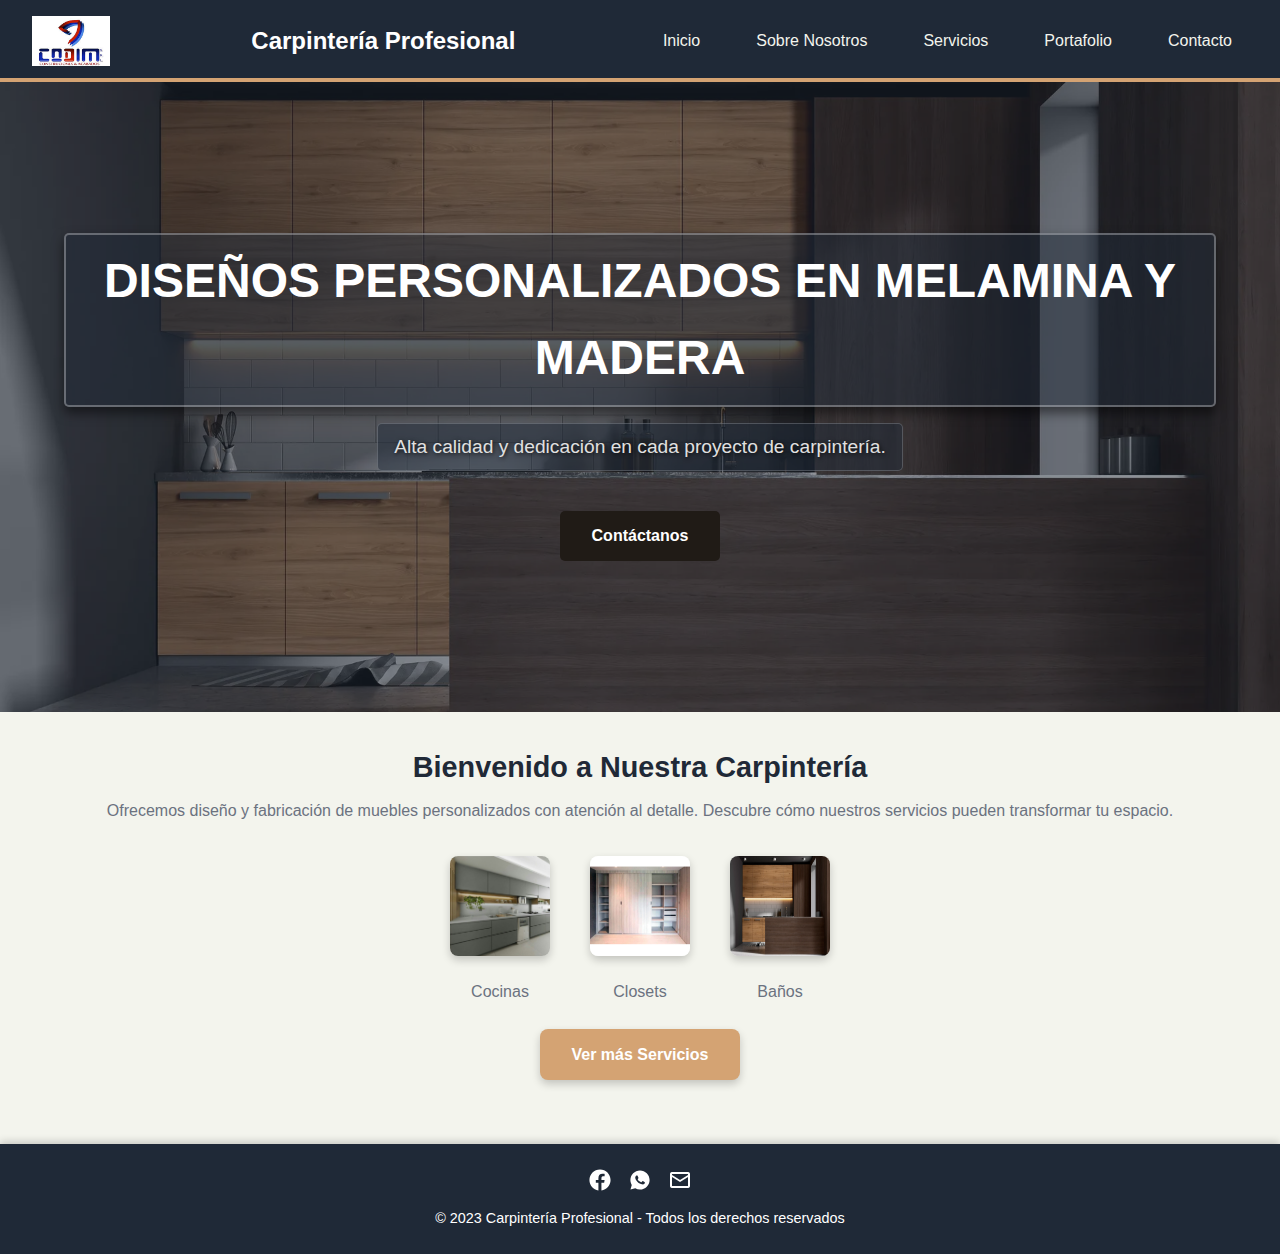
<file: index.html>
<!DOCTYPE html>
<html lang="es">
<head>
    <meta charset="UTF-8">
    <meta name="viewport" content="width=device-width, initial-scale=1.0">
    <title>Carpintería Profesional</title>
    <link rel="stylesheet" href="css/style.css">
</head>
<body>
    <!-- Encabezado con Navegación -->
    <header>
        <div class="logo-container">
            <img src="imagenes/logo.jpg" alt="Logo de Carpintería Profesional" class="logo">
        </div>
        <h1>Carpintería Profesional</h1>
        <nav>
            <ul>
                <li><a href="index.html">Inicio</a></li>
                <li><a href="sobre_nosotros.html">Sobre Nosotros</a></li>
                <li><a href="servicios.html">Servicios</a></li>
                <li><a href="portafolio.html">Portafolio</a></li>
                <li><a href="contacto.html">Contacto</a></li>
            </ul>
        </nav>
    </header>

    <!-- Sección Hero con Carrusel de Imágenes -->
    <section class="hero">
        <h2>Diseños Personalizados en Melamina y Madera</h2>
        <p>Alta calidad y dedicación en cada proyecto de carpintería.</p>

        <a href="contacto.html" class="boton-contacto">Contáctanos</a>
        <div class="slider">
            <img src="imagenes/cocina1.webp" class="slide" alt="Imagen 1">
            <img src="imagenes/escritorios-melamina.jpg" class="slide" alt="Imagen 2">
            <img src="imagenes/cocina.jpg" class="slide" alt="Imagen 3">
        </div>
    </section>

    <section id="bienvenida">
        <h2>Bienvenido a Nuestra Carpintería</h2>
        <p>Ofrecemos diseño y fabricación de muebles personalizados con atención al detalle. Descubre cómo nuestros servicios pueden transformar tu espacio.</p>
        
        <!-- Contenedor de iconos de servicios -->
        <div class="icons-container">
            <div class="icon">
                <img src="imagenes/cicina01.png" alt="Icono de Cocina">
                <p>Cocinas</p>
            </div>
            <div class="icon">
                <img src="imagenes/cleset01.jpg" alt="Icono de Closet">
                <p>Closets</p>
            </div>
            <div class="icon">
                <img src="imagenes/cocina1.webp" alt="Icono de Baño">
                <p>Baños</p>
            </div>
        </div>
    
        <!-- Botón para ver más servicios -->
        <a href="servicios.html" class="boton">Ver más Servicios</a>
    </section>
    
    <!-- Footer -->
    <footer>
        <div class="social-icons">
            <!-- Enlace a Facebook -->
            <a href="https://www.facebook.com/tuPagina" target="_blank" aria-label="Facebook">
                <img src="imagenes/icons8-facebook-nuevo.svg" alt="Facebook">
            </a>
            
            <!-- Enlace a WhatsApp -->
            <a href="https://wa.me/918845553" target="_blank" aria-label="WhatsApp">
                <img src="imagenes/icons8-whatsapp.svg" alt="WhatsApp">
            </a>
            
            <!-- Enlace a Correo Electrónico -->
            <a href="mailto:gervertor@gmail.com" aria-label="Correo Electrónico">
                <img src="imagenes/icons8-nuevo-post-24.png" alt="Correo">
            </a>
        </div>
        
        <p>&copy; 2023 Carpintería Profesional - Todos los derechos reservados</p>
    </footer>
    
    

    <!-- JavaScript para el Slider -->
    <script>
        document.addEventListener("DOMContentLoaded", function() {
            let currentSlide = 0;
            const slides = document.querySelectorAll(".slide");

            function showSlide(index) {
                slides.forEach((slide, i) => {
                    slide.classList.toggle("active", i === index);
                });
            }

            function nextSlide() {
                currentSlide = (currentSlide + 1) % slides.length;
                showSlide(currentSlide);
            }

            setInterval(nextSlide, 5000); // Cambia cada 3 segundos
            showSlide(currentSlide); // Muestra el primer slide al cargar la página
        });
    </script>
</body>
</html>
</file>
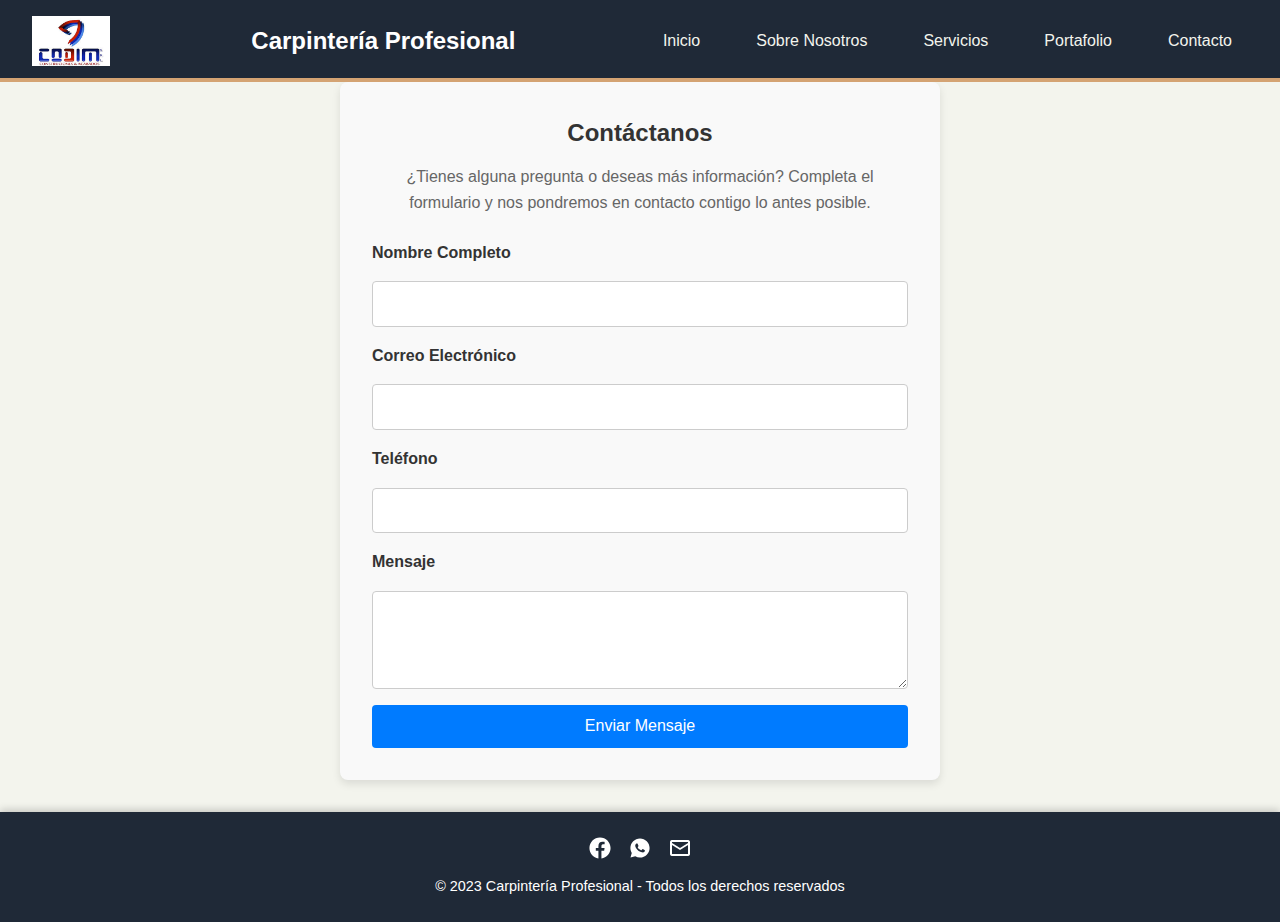
<file: contacto.html>
<!DOCTYPE html>
<html lang="es">
<head>
    <meta charset="UTF-8">
    <meta name="viewport" content="width=device-width, initial-scale=1.0">
    <title>Contacto - Carpintería Profesional</title>
    <link rel="stylesheet" href="css/style.css">
</head>
<body>
    <!-- Encabezado con Navegación -->
    <header>
        <div class="logo-container">
            <img src="imagenes/logo.jpg" alt="Logo de Carpintería Profesional" class="logo">
        </div>
        <h1>Carpintería Profesional</h1>
        <nav>
            <ul>
                <li><a href="index.html">Inicio</a></li>
                <li><a href="sobre_nosotros.html">Sobre Nosotros</a></li>
                <li><a href="servicios.html">Servicios</a></li>
                <li><a href="portafolio.html">Portafolio</a></li>
                <li><a href="contacto.html" class="active">Contacto</a></li>
            </ul>
        </nav>
    </header>

    <!-- Sección de Contacto -->
    <section class="contacto">
        <h2>Contáctanos</h2>
        <p>¿Tienes alguna pregunta o deseas más información? Completa el formulario y nos pondremos en contacto contigo lo antes posible.</p>
        
        <form action="https://formspree.io/f/manyjqbd" method="POST">
            <label for="nombre">Nombre Completo</label>
            <input type="text" id="nombre" name="nombre" required>
            
            <label for="email">Correo Electrónico</label>
            <input type="email" id="email" name="email" required>
            
            <label for="telefono">Teléfono</label>
            <input type="tel" id="telefono" name="telefono">
            
            <label for="mensaje">Mensaje</label>
            <textarea id="mensaje" name="mensaje" rows="5" required></textarea>
            
            <button type="submit">Enviar Mensaje</button>
        </form>
        
    </section>

    <!-- Footer -->
    <footer>
        <div class="social-icons">
            <a href="https://www.facebook.com/tuPagina" target="_blank"><img src="imagenes/icons8-facebook-nuevo.svg" alt="Facebook"></a>
            <a href="https://wa.me/1234567890" target="_blank"><img src="imagenes/icons8-whatsapp.svg" alt="WhatsApp"></a>
            <a href="mailto:contacto@tucorreo.com"><img src="imagenes/icons8-nuevo-post-24.png" alt="Correo"></a>
        </div>
        <p>&copy; 2023 Carpintería Profesional - Todos los derechos reservados</p>
    </footer>
</body>
</html>
</file>
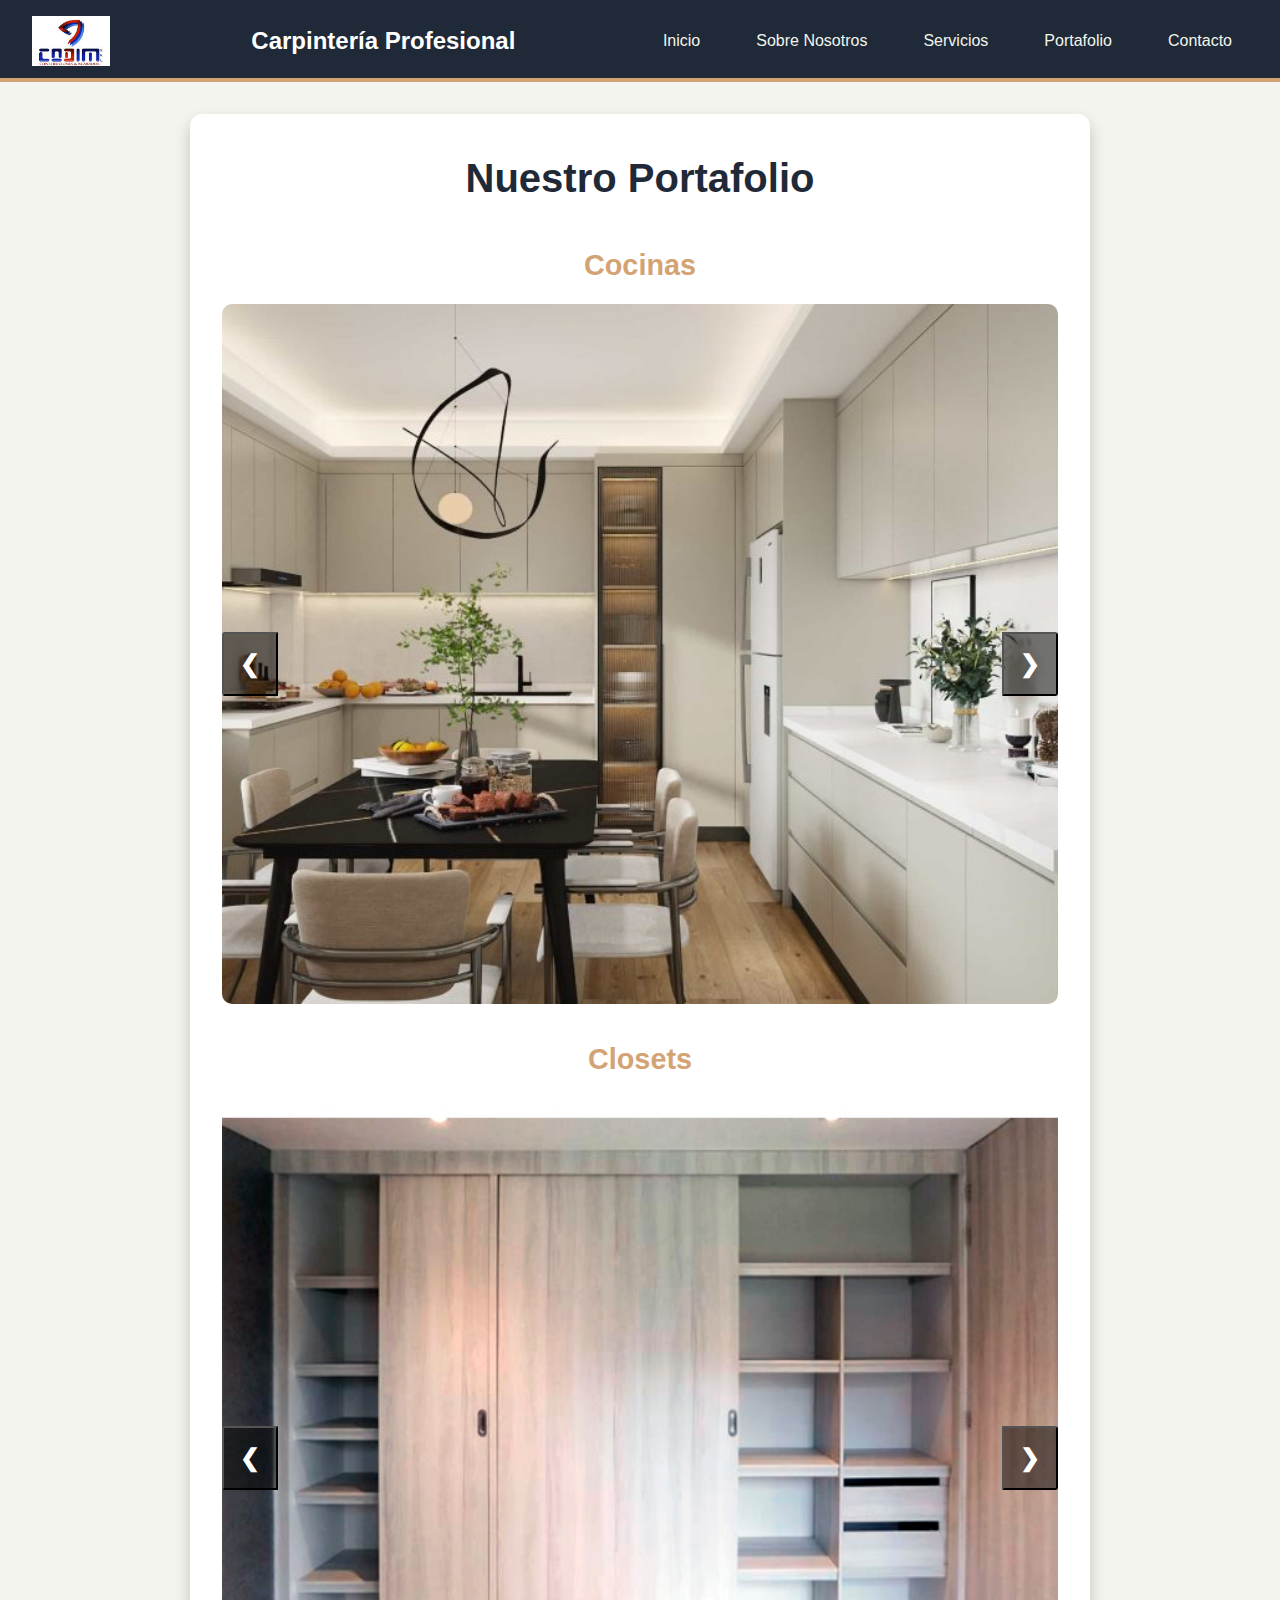
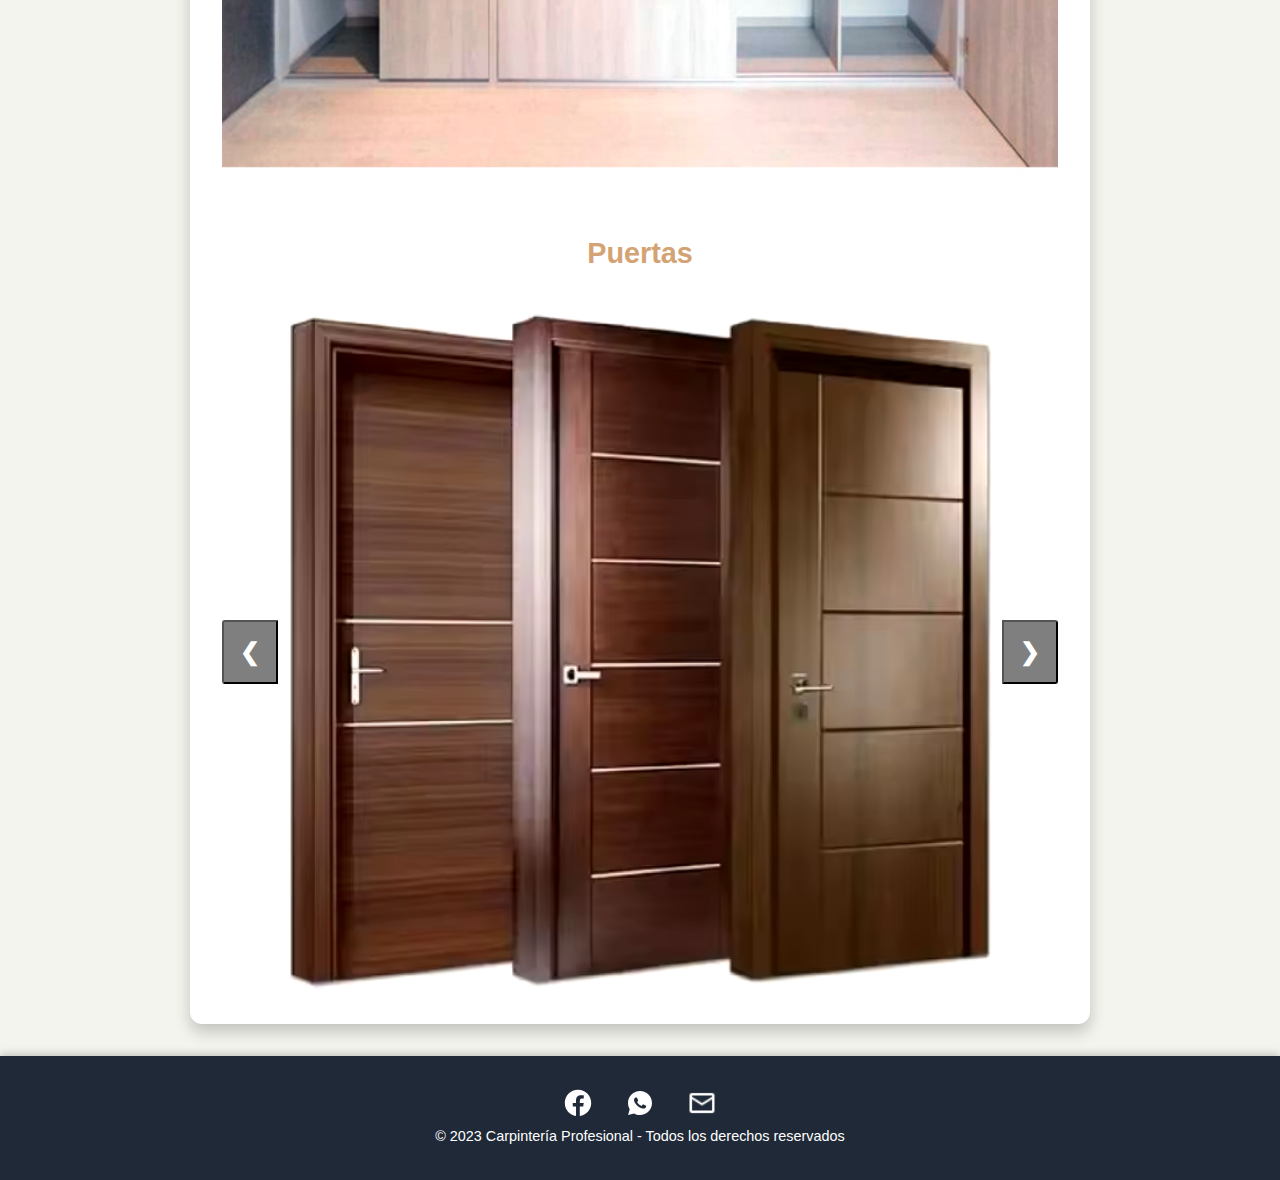
<file: portafolio.html>
<!DOCTYPE html>
<html lang="es">
<head>
    <meta charset="UTF-8">
    <meta name="viewport" content="width=device-width, initial-scale=1.0">
    <title>Portafolio - Carpintería Profesional</title>
    <link rel="stylesheet" href="css/portafolio.css">
    
</head>
<body>
    <!-- Encabezado con Navegación -->
    <header>
        <div class="logo-container">
            <img src="imagenes/logo.jpg" alt="Logo de Carpintería Profesional" class="logo">
        </div>
        <h1>Carpintería Profesional</h1>
        <nav>
            <ul>
                <li><a href="index.html">Inicio</a></li>
                <li><a href="sobre_nosotros.html">Sobre Nosotros</a></li>
                <li><a href="servicios.html">Servicios</a></li>
                <li><a href="portafolio.html" class="active">Portafolio</a></li>
                
                <li><a href="contacto.html">Contacto</a></li>
            </ul>
        </nav>
    </header>

    <!-- Sección Portafolio -->
    <section class="portafolio">
        <h2>Nuestro Portafolio</h2>

        <!-- Cocina Slider -->
        <div class="portafolio-section">
            <h3>Cocinas</h3>
            <div class="slider" id="slider-cocina">
                <div class="slide active"><img src="imagenes/cocina07.jpg" alt="Cocina 1"></div>
                <div class="slide"><img src="imagenes/cocina.jpg" alt="Cocina 2"></div>
                <div class="slide"><img src="imagenes/cocina1.webp" alt="Cocina 3"></div>
                <div class="slide"><img src="imagenes/cocina03.jpg" alt="Cocina 4"></div>
                <div class="slide"><img src="imagenes/cocina04.png" alt="Cocina 5"></div>
                <div class="slide"><img src="imagenes/cocina05.jpg" alt="Cocina 6"></div>
                <div class="slide"><img src="imagenes/cocina06.jpg" alt="Cocina 7"></div>
                <button class="prev" onclick="prevSlide('slider-cocina')">&#10094;</button>
                <button class="next" onclick="nextSlide('slider-cocina')">&#10095;</button>
            </div>
        </div>

        <!-- Closet Slider -->
        <div class="portafolio-section">
            <h3>Closets</h3>
            <div class="slider" id="slider-closet">
                <div class="slide active"><img src="imagenes/cleset01.jpg" alt="Closet 1"></div>
                <div class="slide"><img src="imagenes/closet02.jpg" alt="Closet 2"></div>
                <div class="slide"><img src="imagenes/closet03.jpg" alt="Closet 3"></div>
                <div class="slide"><img src="imagenes/closet04.jpg" alt="Closet 2"></div>
                <div class="slide"><img src="imagenes/closet05.jpg" alt="Closet 3"></div>
                <div class="slide"><img src="imagenes/closet06.jpg" alt="Closet 2"></div>
                
                <button class="prev" onclick="prevSlide('slider-closet')">&#10094;</button>
                <button class="next" onclick="nextSlide('slider-closet')">&#10095;</button>
            </div>
        </div>

        <!-- Puertas Slider -->
        <div class="portafolio-section">
            <h3>Puertas</h3>
            <div class="slider" id="slider-puertas">
                <div class="slide active"><img src="imagenes/puerta01.avif" alt="Puerta 1"></div>
                <div class="slide"><img src="imagenes/puerta02.jpg" alt="Puerta 2"></div>
                <div class="slide"><img src="imagenes/puerta03.jpg" alt="Puerta 3"></div>
                <div class="slide"><img src="imagenes/puerta04.jpg" alt="Puerta 2"></div>
                <div class="slide"><img src="imagenes/puerta05.jpg" alt="Puerta 3"></div>
                <button class="prev" onclick="prevSlide('slider-puertas')">&#10094;</button>
                <button class="next" onclick="nextSlide('slider-puertas')">&#10095;</button>
            </div>
        </div>
    </section>

    <!-- Footer -->
    <footer>
        <div class="social-icons">
            <a href="https://www.facebook.com/tuPagina" target="_blank"><img src="imagenes/icons8-facebook-nuevo.svg" alt="Facebook"></a>
            <a href="https://wa.me/1234567890" target="_blank"><img src="imagenes/icons8-whatsapp.svg" alt="WhatsApp"></a>
            <a href="mailto:contacto@tucorreo.com"><img src="imagenes/icons8-nuevo-post-24.png" alt="Correo"></a>
        </div>
        <p>&copy; 2023 Carpintería Profesional - Todos los derechos reservados</p>
    </footer>

    <!-- JavaScript para el Slider -->
    <script>
        function showSlide(sliderId, index) {
            const slides = document.querySelectorAll(`#${sliderId} .slide`);
            slides.forEach((slide, i) => {
                slide.style.display = i === index ? "block" : "none";
            });
        }

        function nextSlide(sliderId) {
            const slides = document.querySelectorAll(`#${sliderId} .slide`);
            let currentIndex = Array.from(slides).findIndex(slide => slide.style.display === "block");
            currentIndex = (currentIndex + 1) % slides.length;
            showSlide(sliderId, currentIndex);
        }

        function prevSlide(sliderId) {
            const slides = document.querySelectorAll(`#${sliderId} .slide`);
            let currentIndex = Array.from(slides).findIndex(slide => slide.style.display === "block");
            currentIndex = (currentIndex - 1 + slides.length) % slides.length;
            showSlide(sliderId, currentIndex);
        }

        // Initialize sliders
        document.addEventListener("DOMContentLoaded", () => {
            showSlide("slider-cocina", 0);
            showSlide("slider-closet", 0);
            showSlide("slider-puertas", 0);
        });
    </script>
</body>
</html>
</file>
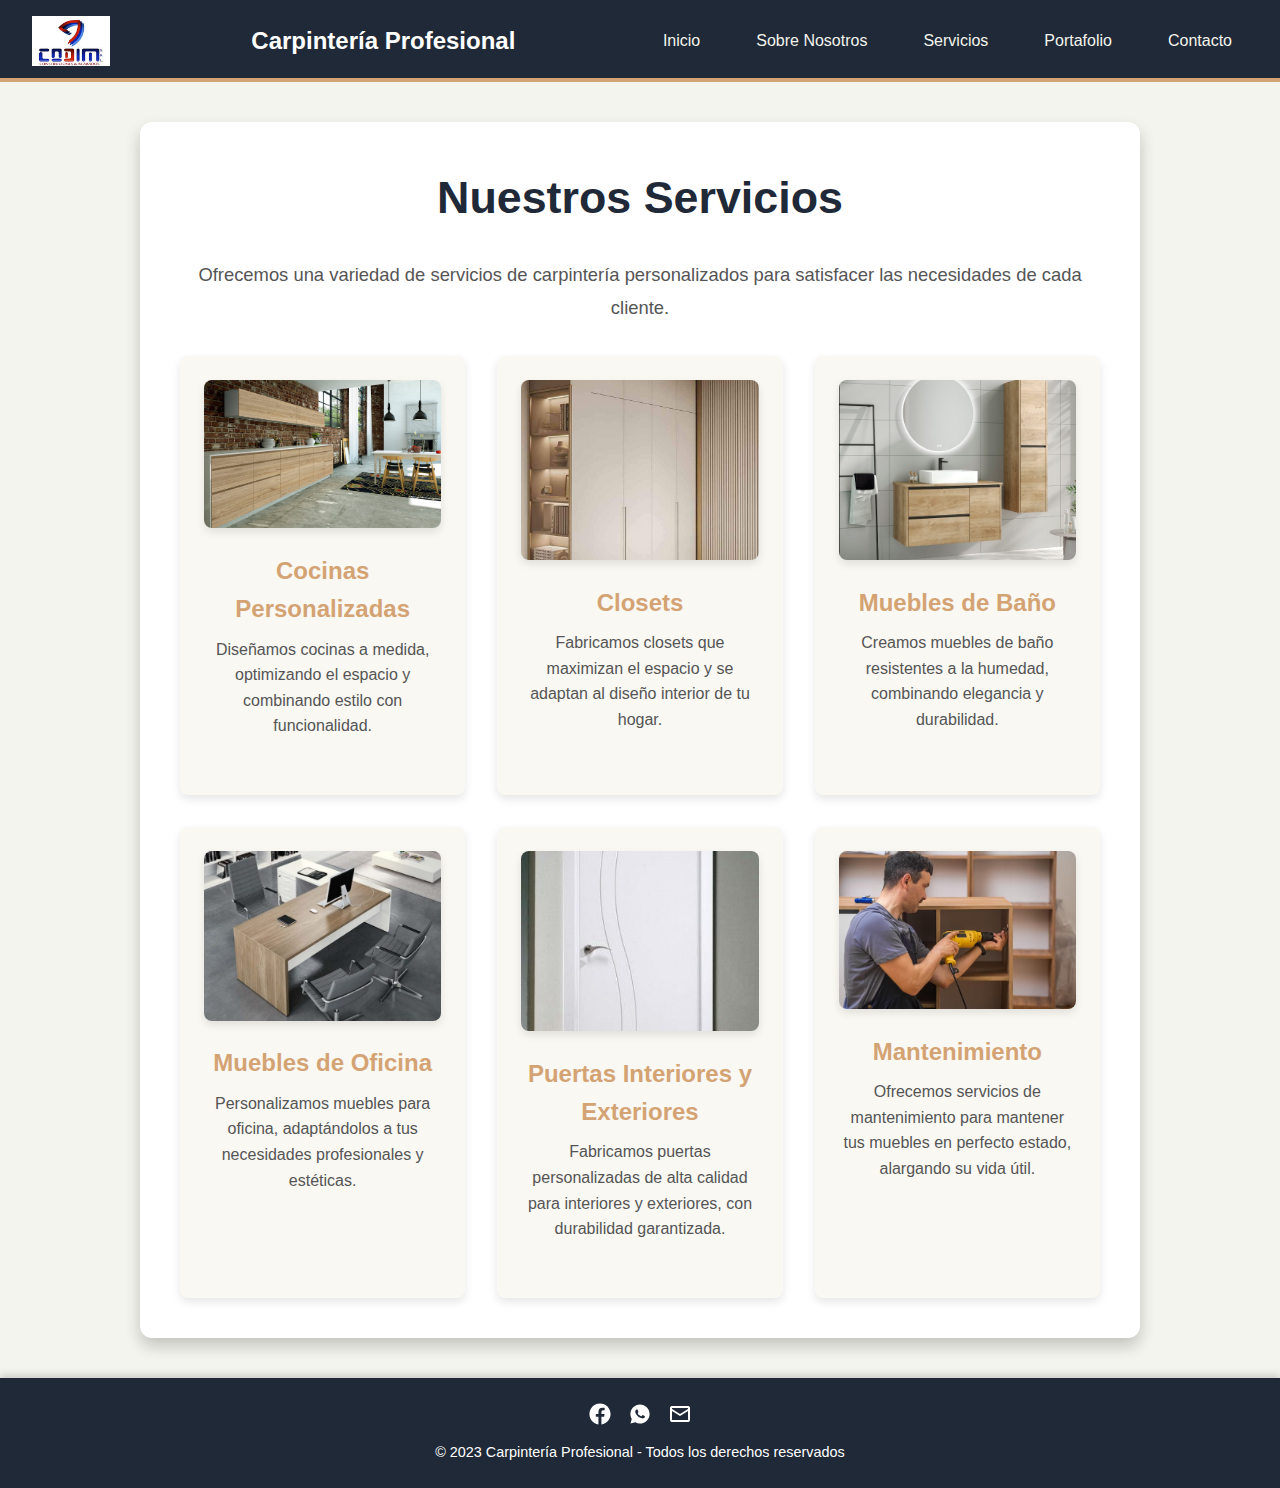
<file: servicios.html>
<!DOCTYPE html>
<html lang="es">
<head>
    <meta charset="UTF-8">
    <meta name="viewport" content="width=device-width, initial-scale=1.0">
    <title>Servicios - Carpintería Profesional</title>
    <link rel="stylesheet" href="css/style.css">
</head>
<body>
    <!-- Encabezado con Navegación -->
    <header>
        <div class="logo-container">
            <img src="imagenes/logo.jpg" alt="Logo de Carpintería Profesional" class="logo">
        </div>
        <h1>Carpintería Profesional</h1>
        <nav>
            <ul>
                <li><a href="index.html">Inicio</a></li>
                <li><a href="sobre_nosotros.html">Sobre Nosotros</a></li>
                <li><a href="servicios.html" class="active">Servicios</a></li>
                <li><a href="portafolio.html">Portafolio</a></li>
                
                <li><a href="contacto.html">Contacto</a></li>
            </ul>
        </nav>
    </header>

    <!-- Sección Principal de Servicios -->
    <section class="servicios">
        <h2>Nuestros Servicios</h2>
        <p>Ofrecemos una variedad de servicios de carpintería personalizados para satisfacer las necesidades de cada cliente.</p>
        
        <div class="servicios-lista">
            <div class="servicio-item">
                <img src="imagenes/cocina.jpg" alt="Cocinas Personalizadas">
                <h3>Cocinas Personalizadas</h3>
                <p>Diseñamos cocinas a medida, optimizando el espacio y combinando estilo con funcionalidad.</p>
            </div>
            <div class="servicio-item">
                <img src="imagenes/closet02.jpg" alt="Closets">
                <h3>Closets</h3>
                <p>Fabricamos closets que maximizan el espacio y se adaptan al diseño interior de tu hogar.</p>
            </div>
            <div class="servicio-item">
                <img src="imagenes/mueble_de_bano_nevi2.jpg" alt="Muebles de Baño">
                <h3>Muebles de Baño</h3>
                <p>Creamos muebles de baño resistentes a la humedad, combinando elegancia y durabilidad.</p>
            </div>
            <div class="servicio-item">
                <img src="imagenes/muebles-de-oficina-12-600x429.jpg" alt="Muebles de Oficina">
                <h3>Muebles de Oficina</h3>
                <p>Personalizamos muebles para oficina, adaptándolos a tus necesidades profesionales y estéticas.</p>
            </div>
            <div class="servicio-item">
                <img src="imagenes/puerta02.jpg" alt="Puertas Interiores y Exteriores">
                <h3>Puertas Interiores y Exteriores</h3>
                <p>Fabricamos puertas personalizadas de alta calidad para interiores y exteriores, con durabilidad garantizada.</p>
            </div>
            <div class="servicio-item">
                <img src="imagenes/mantenimiento.avif" alt="Mantenimiento">
                <h3>Mantenimiento</h3>
                <p>Ofrecemos servicios de mantenimiento para mantener tus muebles en perfecto estado, alargando su vida útil.</p>
            </div>
        </div>
    </section>

    <!-- Footer -->
    <footer>
        <div class="social-icons">
            <a href="https://www.facebook.com/tuPagina" target="_blank"><img src="imagenes/icons8-facebook-nuevo.svg" alt="Facebook"></a>
            <a href="https://wa.me/1234567890" target="_blank"><img src="imagenes/icons8-whatsapp.svg" alt="WhatsApp"></a>
            <a href="mailto:contacto@tucorreo.com"><img src="imagenes/icons8-nuevo-post-24.png" alt="Correo"></a>
        </div>
        <p>&copy; 2023 Carpintería Profesional - Todos los derechos reservados</p>
    </footer>
</body>
</html>
</file>
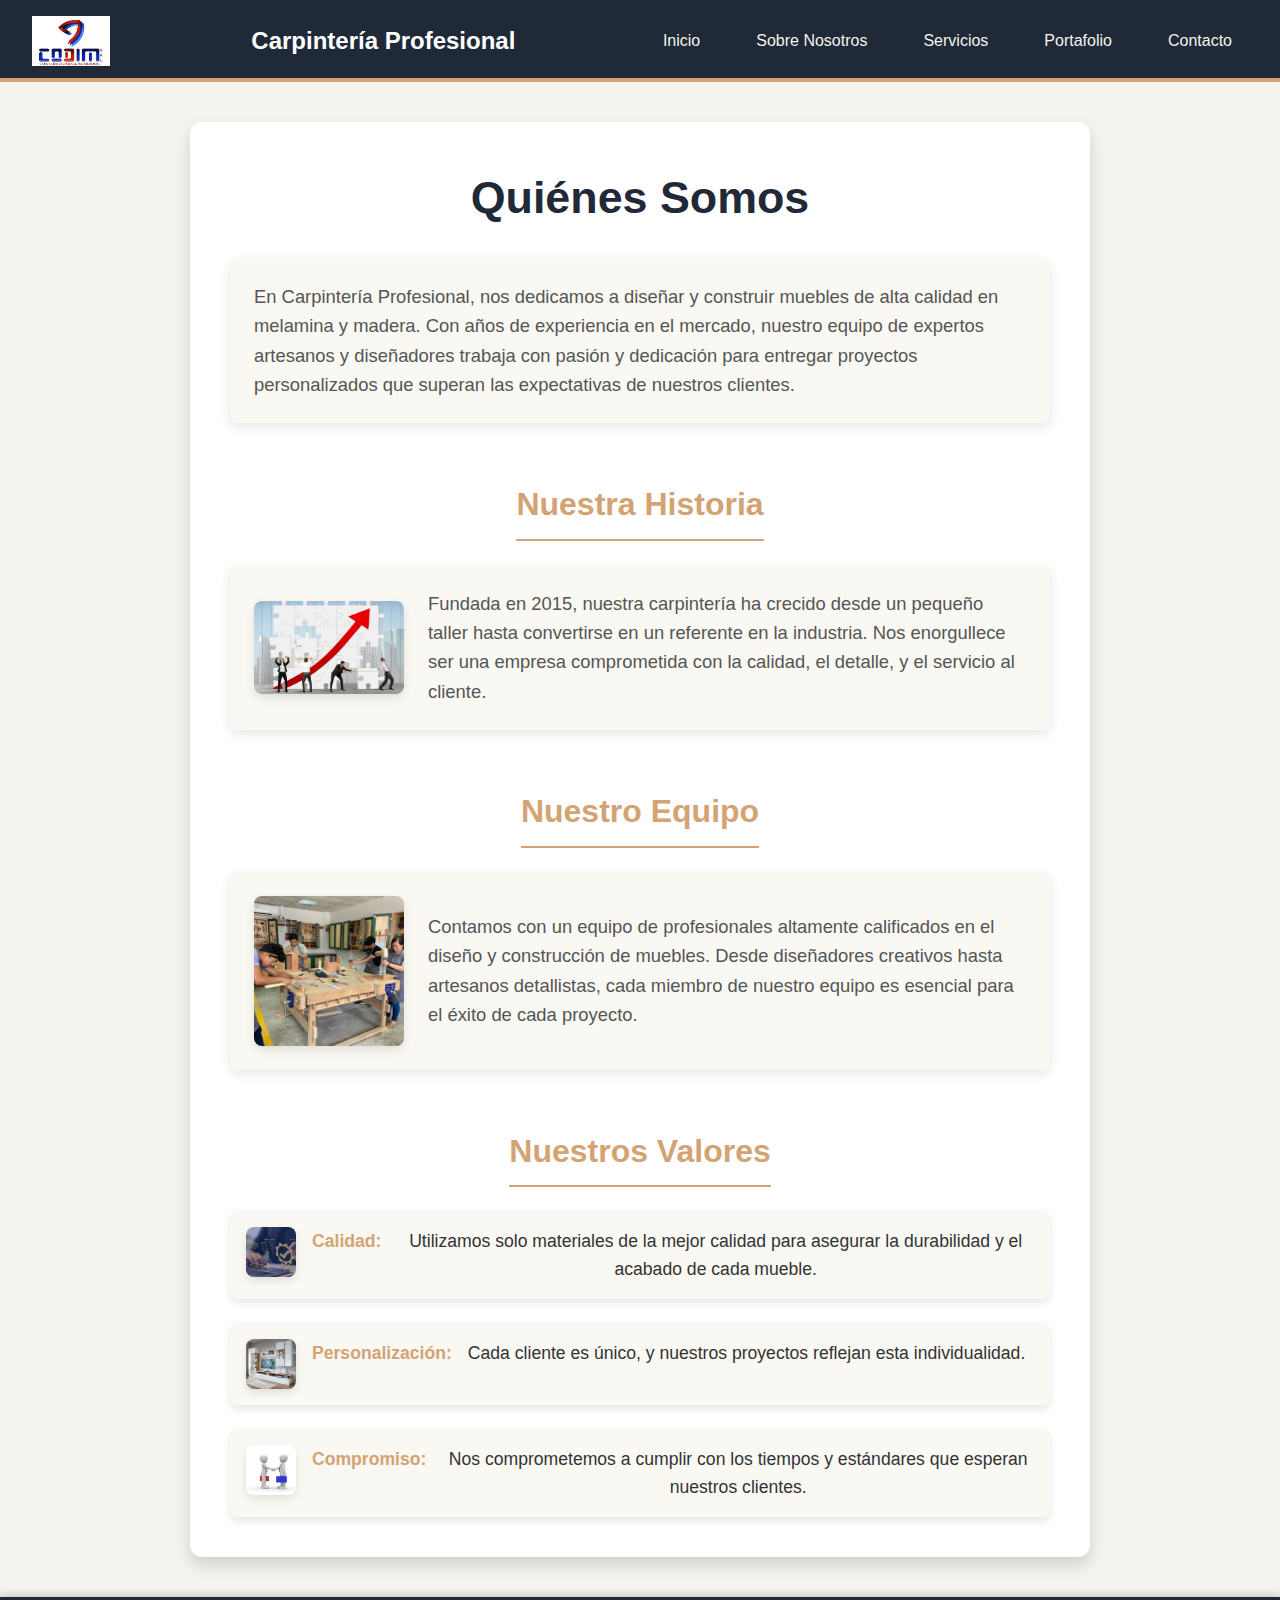
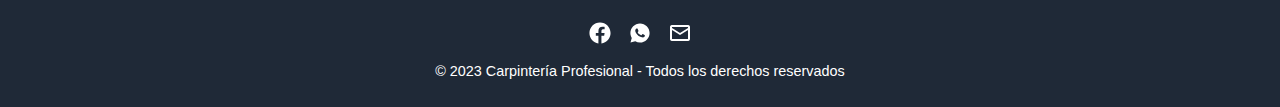
<file: sobre_nosotros.html>
<!DOCTYPE html>
<html lang="es">
<head>
    <meta charset="UTF-8">
    <meta name="viewport" content="width=device-width, initial-scale=1.0">
    <title>Sobre Nosotros - Carpintería Profesional</title>
    <link rel="stylesheet" href="css/style.css">
</head>
<body>
    <!-- Encabezado con Navegación -->
    <header>
        <div class="logo-container">
            <img src="imagenes/logo.jpg" alt="Logo de Carpintería Profesional" class="logo">
        </div>
        <h1>Carpintería Profesional</h1>
        <nav>
            <ul>
                <li><a href="index.html">Inicio</a></li>
                <li><a href="sobre_nosotros.html" class="active">Sobre Nosotros</a></li>
                <li><a href="servicios.html">Servicios</a></li>
                <li><a href="portafolio.html">Portafolio</a></li>
                
                <li><a href="contacto.html">Contacto</a></li>
            </ul>
        </nav>
    </header>

    <!-- Sección Principal de Sobre Nosotros -->
    <section class="sobre-nosotros">
        <h2>Quiénes Somos</h2>
        <div class="content-block">
            <p>En Carpintería Profesional, nos dedicamos a diseñar y construir muebles de alta calidad en melamina y madera. Con años de experiencia en el mercado, nuestro equipo de expertos artesanos y diseñadores trabaja con pasión y dedicación para entregar proyectos personalizados que superan las expectativas de nuestros clientes.</p>
        </div>
    
        <h3>Nuestra Historia</h3>
        <div class="content-block">
            <img src="imagenes/historia-empresa.png" alt="Imagen de la historia de la empresa" class="about-image">
            <p>Fundada en 2015, nuestra carpintería ha crecido desde un pequeño taller hasta convertirse en un referente en la industria. Nos enorgullece ser una empresa comprometida con la calidad, el detalle, y el servicio al cliente.</p>
        </div>
    
        <h3>Nuestro Equipo</h3>
        <div class="content-block">
            <img src="imagenes/equipo.jpg" alt="Imagen del equipo en el taller" class="about-image">
            <p>Contamos con un equipo de profesionales altamente calificados en el diseño y construcción de muebles. Desde diseñadores creativos hasta artesanos detallistas, cada miembro de nuestro equipo es esencial para el éxito de cada proyecto.</p>
        </div>
    
        <h3>Nuestros Valores</h3>
        <ul class="values-list">
            <li><img src="imagenes/calidad.jpg" alt="Icono de calidad"> <strong>Calidad:</strong> Utilizamos solo materiales de la mejor calidad para asegurar la durabilidad y el acabado de cada mueble.</li>
            <li><img src="imagenes/Mueblesdemelamina2.jpeg" alt="Icono de personalización"> <strong>Personalización:</strong> Cada cliente es único, y nuestros proyectos reflejan esta individualidad.</li>
            <li><img src="imagenes/compromiso-2.webp" alt="Icono de compromiso"> <strong>Compromiso:</strong> Nos comprometemos a cumplir con los tiempos y estándares que esperan nuestros clientes.</li>
        </ul>
    </section>
    

    <!-- Footer -->
    <footer>
        <div class="social-icons">
            <a href="https://www.facebook.com/tuPagina" target="_blank"><img src="imagenes/icons8-facebook-nuevo.svg" alt="Facebook"></a>
            <a href="https://wa.me/1234567890" target="_blank"><img src="imagenes/icons8-whatsapp.svg" alt="WhatsApp"></a>
            <a href="mailto:contacto@tucorreo.com"><img src="imagenes/icons8-nuevo-post-24.png" alt="Correo"></a>
        </div>
        <p>&copy; 2023 Carpintería Profesional - Todos los derechos reservados</p>
    </footer>
</body>
</html>
</file>
<file: css/style.css>
/* Reset básico */
* {
    margin: 0;
    padding: 0;
    box-sizing: border-box;
}

body {
    font-family: Arial, sans-serif;
    line-height: 1.6;
    color: #333;
    background-color: #F3F4ED; /* Fondo claro */
}

/* Estilo del Encabezado */
header {
    background-color: #1F2937; /* Azul oscuro */
    color: #fff;
    display: flex;
    align-items: center;
    justify-content: space-between;
    padding: 1rem 2rem;
    position: relative;
}

/* Barra decorativa debajo del encabezado */
header::after {
    content: "";
    display: block;
    width: 100%;
    height: 4px;
    background-color: #D4A373; /* Marrón claro */
    position: absolute;
    bottom: 0;
    left: 0;
}

.logo-container {
    display: flex;
    align-items: center;
}

.logo {
    height: 50px;
    margin-right: 10px;
}

header h1 {
    font-size: 1.5rem;
    color: #fff;
}

nav ul {
    list-style-type: none;
    display: flex;
    gap: 1.5rem;
}

nav ul li a {
    color: #F3F4ED;
    text-decoration: none;
    font-size: 1rem;
    padding: 0.5rem 1rem;
    transition: color 0.3s ease;
}

nav ul li a:hover {
    color: #D4A373;
}

/* Sección Hero con Carrusel a pantalla completa */
.hero {
    position: relative;
    height: 70vh; /* Ocupa el 70% de la altura de la pantalla */
    display: flex;
    flex-direction: column;
    align-items: center;
    justify-content: center;
    text-align: center;
    color: #ffffff;
    
}

/* Texto en Hero */
/* Estilo de Encabezado en la Sección Hero */
.hero h2 {
    font-size: 3.5rem;
    font-weight: bold;
    text-transform: uppercase;
    color: #ffffff;
    padding: 1rem 2rem;
    background: linear-gradient(135deg, rgba(0, 0, 0, 0.7), rgba(31, 41, 55, 0.7)); /* Fondo degradado */
    border-radius: 12px;
    border: 2px solid rgba(255, 255, 255, 0.3); /* Borde claro */
    box-shadow: 0px 6px 12px rgba(0, 0, 0, 0.5); /* Sombra pronunciada */
    margin-bottom: 0.5rem;
    text-align: center;
    max-width: 90%; /* Ajusta el ancho máximo para un diseño centrado */
    z-index: 2;
    position: relative;
}

.hero p {
    font-size: 1.1rem;
    font-weight: 500;
    color: #e0e0e0;
    padding: 0.5rem 1.5rem;
    background: rgba(0, 05, 0, 0.5); /* Fondo semi-transparente */
    border-radius: 8px;
    border: 1px solid rgba(255, 255, 255, 0.2); /* Borde sutil */
    margin-top: 0.5rem;
    text-align: center;
    max-width: 70%; /* Ajusta el ancho máximo */
    z-index: 2;
    position: relative;
    text-shadow: 1px 1px 4px rgba(0, 0, 0, 0.8); /* Sombra para dar profundidad */
}

/* Fondo superpuesto para mejorar legibilidad en Hero */
.hero::before {
    content: "";
    position: absolute;
    top: 0;
    left: 0;
    width: 100%;
    height: 100%;
    background: rgba(0, 0, 0, 0.3); /* Oscurece la imagen de fondo */
    z-index: 1;
}


/* Opción 3: Fondo semi-transparente solo para el texto en Hero */
.hero h2, .hero p {
    background: rgba(31, 41, 55, 0.5); /* Fondo semi-transparente para el texto */
    padding: 0.5rem 1rem;
    border-radius: 5px;
    display: inline-block;
}

.hero h2 {
    font-size: 3rem;
    margin-bottom: 0.5rem;
    font-weight: bold;
}

.hero p {
    font-size: 1.2rem;
    margin-bottom: 1.5rem;
}



/* Ajustes para el Carrusel */
.slider {
    position: absolute;
    top: 0;
    left: 0;
    width: 100%;
    height: 100%; /* Ocupa toda la altura de .hero */
    display: flex;
    align-items: center;
    justify-content: center;
    overflow: hidden;
    z-index: 0;
}

.slide {
    position: absolute;
    width: 100%;
    height: 100%;
    object-fit: cover; /* Ajusta la imagen para cubrir todo el contenedor sin distorsión */
    opacity: 0;
    transition: opacity 1s ease-in-out;
}

.slide.active {
    opacity: 1;
}
.boton-contacto {
    display: inline-block;
    margin-top: 1rem;
    padding: 0.75rem 2rem;
    color: #fff;
    background-color: #201b16; /* Marrón claro */
    text-decoration: none;
    border-radius: 5px;
    font-weight: bold;
    font-size: 1rem;
    transition: background-color 0.3s ease, transform 0.3s ease;
    position: relative;
    z-index: 2;
}

.boton-contacto:hover {
    background-color: #b5835a; /* Oscurece un poco el botón en hover */
    transform: scale(1.05); /* Efecto de agrandamiento en hover */
}

/* Ajustes para centrar el botón en la sección hero */
.hero {
    display: flex;
    flex-direction: column;
    align-items: center;
    justify-content: center;
    text-align: center;
    color: #fff;
    background-color: #1F2937;
    overflow: hidden;
    height: 70vh;
}

.hero h2, .hero p, .boton-contacto {
    z-index: 2;
    position: relative;
}

/* Ajustes para el fondo oscuro */
.hero::before {
    content: "";
    position: absolute;
    top: 0;
    left: 0;
    width: 100%;
    height: 100%;
    background: rgba(31, 41, 55, 0.5); /* Oscurecimiento de la imagen de fondo */
    z-index: 1;
}

/* Sección Bienvenida */
#bienvenida {
    padding: 2rem;
    text-align: center;
    background-color: #F3F4ED;
}

#bienvenida h2 {
    font-size: 1.8rem;
    color: #1F2937;
    margin-bottom: 0.5rem;
}

#bienvenida p {
    font-size: 1rem;
    color: #6B7280;
}

/* Caja de Servicios */
#servicios-breve {
    padding: 2rem;
    text-align: center;
    background: linear-gradient(to bottom right, #F9F6F1, #F3F1ED); /* Fondo degradado */
    border-radius: 12px;
    box-shadow: 0px 6px 12px rgba(0, 0, 0, 0.1);
    margin: 2rem auto;
    max-width: 800px;
    border: 1px solid rgba(0, 0, 0, 0.1); /* Borde sutil */
}

/* Estilo del Título "Nuestros Servicios" */
#servicios-breve h2 {
    font-size: 2.2rem;
    font-weight: bold;
    color: #333;
    margin-bottom: 0.75rem;
    position: relative;
}

#servicios-breve h2::after {
    content: "";
    display: block;
    width: 50px;
    height: 4px;
    background-color: #D4A373;
    margin: 0.5rem auto 0;
    border-radius: 2px;
}

/* Estilo del Texto */
#servicios-breve p {
    font-size: 1.1rem;
    color: #555;
    margin-bottom: 1.5rem;
    line-height: 1.6;
}

/* Estilo del Botón en la Sección Bienvenida */
.boton {
    display: inline-block;
    margin-top: 1.5rem;
    padding: 0.8rem 2rem;
    color: #fff;
    background-color: #D4A373;
    text-decoration: none;
    border-radius: 8px;
    font-weight: bold;
    font-size: 1rem;
    transition: background-color 0.3s ease, transform 0.3s ease;
    box-shadow: 0px 4px 8px rgba(0, 0, 0, 0.2);
}

.boton:hover {
    background-color: #b5835a;
    transform: scale(1.05);
    box-shadow: 0px 6px 12px rgba(0, 0, 0, 0.3);
}

/* Ajuste adicional para alinear el contenedor de iconos */
.icons-container {
    display: flex;
    justify-content: center;
    gap: 2.5rem; /* Aumenta el espacio entre los iconos */
    margin-top: 2rem;
}

.icon {
    text-align: center;
    max-width: 150px; /* Aumenta el tamaño máximo del contenedor del icono */
}

.icon img {
    width: 100px; /* Aumenta el ancho de la imagen */
    height: 100px; /* Aumenta la altura de la imagen */
    border-radius: 8px; /* Bordes redondeados para mejor estilo */
    box-shadow: 0px 4px 8px rgba(0, 0, 0, 0.2); /* Sombra para darle profundidad */
    margin-bottom: 0.5rem;
}

.icon p {
    font-size: 1rem; /* Aumenta el tamaño de la fuente */
    color: #333;
    margin-top: 0.5rem;
}


/* Footer */
footer {
    background-color: #1F2937; /* Fondo oscuro */
    color: #fff;
    text-align: center;
    padding: 1.5rem;
    font-size: 0.9rem;
    position: relative;
    box-shadow: 0px -2px 8px rgba(0, 0, 0, 0.2); /* Sombra superior */
}

footer p {
    margin: 0;
    padding-bottom: 0.5rem;
}

.social-icons {
    margin-top: 0.5rem;
    display: flex;
    justify-content: center;
    gap: 2rem;
}

.social-icons a {
    display: inline-block;
    transition: transform 0.3s ease;
}

.social-icons a:hover {
    transform: scale(1.1); /* Aumenta un poco el tamaño al pasar el ratón */
}

.social-icons img {
    width: 30px; /* Ajusta el tamaño del icono */
    height: 30px;
    filter: invert(100%); /* Hace los iconos blancos en fondo oscuro */
}

/* Estilos para la página de Sobre Nosotros */
.sobre-nosotros {
    max-width: 900px;
    margin: 2.5rem auto;
    padding: 2.5rem;
    background-color: #FFFFFF;
    border-radius: 12px;
    box-shadow: 0 8px 16px rgba(0, 0, 0, 0.15);
    text-align: center;
}

.sobre-nosotros h2 {
    font-size: 2.8rem;
    color: #1F2937;
    margin-bottom: 1.5rem;
    font-weight: bold;
}

.sobre-nosotros p {
    font-size: 1.15rem;
    color: #555;
    line-height: 1.8;
    margin-bottom: 2rem;
    text-align: justify;
}

.sobre-nosotros h3 {
    font-size: 2rem;
    color: #D4A373;
    margin-top: 2rem;
    margin-bottom: 1.5rem;
    border-bottom: 2px solid #D4A373;
    display: inline-block;
    padding-bottom: 0.5rem;
}

/* Diseño para cada bloque de contenido */
.content-block {
    background-color: #F9F8F3;
    padding: 1.5rem;
    border-radius: 8px;
    box-shadow: 0px 4px 12px rgba(0, 0, 0, 0.1);
    margin-bottom: 1.5rem;
    display: flex;
    flex-direction: row;
    align-items: center;
    gap: 1.5rem;
    transition: transform 0.3s ease, box-shadow 0.3s ease;
}

.content-block:hover {
    transform: scale(1.02);
    box-shadow: 0px 6px 15px rgba(0, 0, 0, 0.2);
}

.content-block img.about-image {
    width: 100%;
    max-width: 150px;
    border-radius: 8px;
    box-shadow: 0 4px 10px rgba(0, 0, 0, 0.1);
}

.content-block p {
    flex: 1;
    text-align: left;
    margin: 0;
    line-height: 1.6;
}

/* Estilo para la lista de valores con iconos */
.values-list {
    list-style-type: none;
    padding: 0;
    display: flex;
    flex-direction: column;
    gap: 1.5rem;
}

.values-list li {
    display: flex;
    align-items: flex-start;
    gap: 1rem;
    font-size: 1.1rem;
    color: #333;
    padding: 1rem;
    background-color: #F9F8F3;
    border-radius: 8px;
    box-shadow: 0px 4px 8px rgba(0, 0, 0, 0.1);
    transition: transform 0.3s ease, box-shadow 0.3s ease;
}

.values-list li:hover {
    transform: translateY(-3px);
    box-shadow: 0px 6px 12px rgba(0, 0, 0, 0.15);
}

.values-list img {
    width: 50px;
    height: 50px;
    border-radius: 8px;
    object-fit: cover;
    box-shadow: 0px 4px 8px rgba(0, 0, 0, 0.1);
}

.values-list strong {
    color: #D4A373;
    font-weight: bold;
}

/* Icono decorativo para cada sección */
.sobre-nosotros .icon {
    font-size: 2.5rem;
    color: #D4A373;
    margin-bottom: 1rem;
    display: block;
}

/* Ajustes de texto y alineación */
.sobre-nosotros h2, .sobre-nosotros h3, .values-list li {
    text-align: center;
}

.values-list p {
    margin: 0;
}

/* Ajuste de botones o enlaces adicionales */
.sobre-nosotros a.boton {
    display: inline-block;
    margin-top: 2rem;
    padding: 0.75rem 2rem;
    background-color: #D4A373;
    color: #fff;
    text-decoration: none;
    border-radius: 5px;
    font-weight: bold;
    transition: background-color 0.3s ease, transform 0.3s ease;
}

.sobre-nosotros a.boton:hover {
    background-color: #b5835a;
    transform: scale(1.05);
}
/* Estilos para la página de Servicios */
.servicios {
    max-width: 1000px;
    margin: 2.5rem auto;
    padding: 2.5rem;
    background-color: #FFFFFF;
    border-radius: 12px;
    box-shadow: 0 8px 16px rgba(0, 0, 0, 0.2);
    text-align: center;
}

.servicios h2 {
    font-size: 2.8rem;
    color: #1F2937;
    margin-bottom: 1.5rem;
    font-weight: bold;
}

.servicios p {
    font-size: 1.15rem;
    color: #555;
    line-height: 1.8;
    margin-bottom: 2rem;
}

.servicios-lista {
    display: grid;
    grid-template-columns: repeat(auto-fill, minmax(250px, 1fr));
    gap: 2rem;
    margin-top: 2rem;
}

.servicio-item {
    background-color: #F9F8F3;
    border-radius: 8px;
    box-shadow: 0px 4px 10px rgba(0, 0, 0, 0.1);
    padding: 1.5rem;
    transition: transform 0.3s ease, box-shadow 0.3s ease;
    text-align: center;
}

.servicio-item:hover {
    transform: scale(1.05);
    box-shadow: 0px 6px 15px rgba(0, 0, 0, 0.2);
}

.servicio-item img {
    width: 100%;
    height: auto;
    max-height: 180px;
    object-fit: cover;
    border-radius: 8px;
    margin-bottom: 1rem;
    box-shadow: 0 4px 8px rgba(0, 0, 0, 0.1);
}

.servicio-item h3 {
    font-size: 1.5rem;
    color: #D4A373;
    margin-bottom: 0.5rem;
}

.servicio-item p {
    font-size: 1rem;
    color: #555;
    line-height: 1.6;
}

/* Footer */
footer {
    background-color: #1F2937;
    color: #fff;
    text-align: center;
    padding: 1rem;
    font-size: 0.9rem;
    margin-top: 2rem;
}

footer .social-icons {
    display: flex;
    justify-content: center;
    gap: 1rem;
    margin-bottom: 0.5rem;
}

footer .social-icons a img {
    width: 24px;
    height: 24px;
}


/* Estilos generales para la sección de contacto */
.contacto {
    max-width: 600px;
    margin: 0 auto;
    padding: 2em;
    background-color: #f9f9f9;
    border-radius: 8px;
    box-shadow: 0 4px 8px rgba(0, 0, 0, 0.1);
    font-family: Arial, sans-serif;
}

.contacto h2 {
    text-align: center;
    color: #333;
    margin-bottom: 0.5em;
}

.contacto p {
    text-align: center;
    color: #666;
    margin-bottom: 1.5em;
}

/* Estilos para el formulario */
form {
    display: flex;
    flex-direction: column;
    gap: 1em;
}

form label {
    font-weight: bold;
    color: #333;
}

form input[type="text"],
form input[type="email"],
form input[type="tel"],
form textarea {
    width: 100%;
    padding: 0.8em;
    border: 1px solid #ccc;
    border-radius: 4px;
    font-size: 1em;
    box-sizing: border-box;
}

form input[type="text"]:focus,
form input[type="email"]:focus,
form input[type="tel"]:focus,
form textarea:focus {
    border-color: #007bff;
    outline: none;
}

/* Estilo específico para el textarea */
form textarea {
    resize: vertical;
}

/* Botón de envío */
form button[type="submit"] {
    background-color: #007bff;
    color: #fff;
    padding: 0.8em;
    font-size: 1em;
    border: none;
    border-radius: 4px;
    cursor: pointer;
    transition: background-color 0.3s ease;
}

form button[type="submit"]:hover {
    background-color: #0056b3;
}

/* Estilo para pantalla móvil */
@media (max-width: 600px) {
    .contacto {
        padding: 1em;
    }
}
</file>
<file: css/portafolio.css>
/* Reset básico */
* {
    margin: 0;
    padding: 0;
    box-sizing: border-box;
}

body {
    font-family: Arial, sans-serif;
    line-height: 1.6;
    color: #333;
    background-color: #F3F4ED; /* Fondo claro */
}

/* Estilo del Encabezado */
header {
    background-color: #1F2937; /* Azul oscuro */
    color: #fff;
    display: flex;
    align-items: center;
    justify-content: space-between;
    padding: 1rem 2rem;
    position: relative;
}

/* Barra decorativa debajo del encabezado */
header::after {
    content: "";
    display: block;
    width: 100%;
    height: 4px;
    background-color: #D4A373; /* Marrón claro */
    position: absolute;
    bottom: 0;
    left: 0;
}

.logo-container {
    display: flex;
    align-items: center;
}

.logo {
    height: 50px;
    margin-right: 10px;
}

header h1 {
    font-size: 1.5rem;
    color: #fff;
}

nav ul {
    list-style-type: none;
    display: flex;
    gap: 1.5rem;
}

nav ul li a {
    color: #F3F4ED;
    text-decoration: none;
    font-size: 1rem;
    padding: 0.5rem 1rem;
    transition: color 0.3s ease;
}

nav ul li a:hover {
    color: #D4A373;
}

/* Estilos generales para la sección de portafolio */
.portafolio {
    max-width: 900px;
    margin: 2rem auto;
    padding: 2rem;
    background-color: #FFFFFF;
    border-radius: 12px;
    box-shadow: 0 8px 16px rgba(0, 0, 0, 0.2);
    text-align: center;
}

.portafolio h2 {
    font-size: 2.5rem;
    color: #1F2937;
    margin-bottom: 1.5rem;
    font-weight: bold;
}

/* Cada sección de slider */
.portafolio-section {
    margin-top: 2rem;
}

.portafolio-section h3 {
    font-size: 1.8rem;
    color: #D4A373;
    margin-bottom: 1rem;
}

/* Estilos para el slider */
.slider {
    position: relative;
    width: 100%;
    max-width: 100%;
    height: auto;
    display: flex;
    overflow: hidden;
    border-radius: 10px;
}

.slide {
    display: none;
    width: 100%;
    transition: transform 0.5s ease;
}

.slide img {
    width: 100%;
    height: auto;
    display: block;
    border-radius: 10px;
}

.slide.active {
    display: block;
}

/* Botones de navegación */
.prev, .next {
    cursor: pointer;
    position: absolute;
    top: 50%;
    width: auto;
    padding: 16px;
    margin-top: -22px;
    color: white;
    font-weight: bold;
    font-size: 24px;
    border-radius: 0 3px 3px 0;
    user-select: none;
    background-color: rgba(0, 0, 0, 0.5);
    transition: background-color 0.3s;
}

.prev:hover, .next:hover {
    background-color: rgba(0, 0, 0, 0.8);
}

.prev {
    left: 0;
    border-radius: 3px 0 0 3px;
}

.next {
    right: 0;
    border-radius: 0 3px 3px 0;
}

/* Footer */
footer {
    background-color: #1F2937; /* Fondo oscuro */
    color: #fff;
    text-align: center;
    padding: 1.5rem;
    font-size: 0.9rem;
    position: relative;
    box-shadow: 0px -2px 8px rgba(0, 0, 0, 0.2); /* Sombra superior */
}

footer p {
    margin: 0;
    padding-bottom: 0.5rem;
}

.social-icons {
    margin-top: 0.5rem;
    display: flex;
    justify-content: center;
    gap: 2rem;
}

.social-icons a {
    display: inline-block;
    transition: transform 0.3s ease;
}

.social-icons a:hover {
    transform: scale(1.1); /* Aumenta un poco el tamaño al pasar el ratón */
}

.social-icons img {
    width: 30px; /* Ajusta el tamaño del icono */
    height: 30px;
    filter: invert(100%); /* Hace los iconos blancos en fondo oscuro */
}

/* Estilos para la página de Sobre Nosotros */
.sobre-nosotros {
    max-width: 900px;
    margin: 2.5rem auto;
    padding: 2.5rem;
    background-color: #FFFFFF;
    border-radius: 12px;
    box-shadow: 0 8px 16px rgba(0, 0, 0, 0.15);
    text-align: center;
}

.sobre-nosotros h2 {
    font-size: 2.8rem;
    color: #1F2937;
    margin-bottom: 1.5rem;
    font-weight: bold;
}

.sobre-nosotros p {
    font-size: 1.15rem;
    color: #555;
    line-height: 1.8;
    margin-bottom: 2rem;
    text-align: justify;
}

.sobre-nosotros h3 {
    font-size: 2rem;
    color: #D4A373;
    margin-top: 2rem;
    margin-bottom: 1.5rem;
    border-bottom: 2px solid #D4A373;
    display: inline-block;
    padding-bottom: 0.5rem;
}

/* Diseño para cada bloque de contenido */
.content-block {
    background-color: #F9F8F3;
    padding: 1.5rem;
    border-radius: 8px;
    box-shadow: 0px 4px 12px rgba(0, 0, 0, 0.1);
    margin-bottom: 1.5rem;
    display: flex;
    flex-direction: row;
    align-items: center;
    gap: 1.5rem;
    transition: transform 0.3s ease, box-shadow 0.3s ease;
}

.content-block:hover {
    transform: scale(1.02);
    box-shadow: 0px 6px 15px rgba(0, 0, 0, 0.2);
}

.content-block img.about-image {
    width: 100%;
    max-width: 150px;
    border-radius: 8px;
    box-shadow: 0 4px 10px rgba(0, 0, 0, 0.1);
}

.content-block p {
    flex: 1;
    text-align: left;
    margin: 0;
    line-height: 1.6;
}

/* Estilo para la lista de valores con iconos */
.values-list {
    list-style-type: none;
    padding: 0;
    display: flex;
    flex-direction: column;
    gap: 1.5rem;
}

.values-list li {
    display: flex;
    align-items: flex-start;
    gap: 1rem;
    font-size: 1.1rem;
    color: #333;
    padding: 1rem;
    background-color: #F9F8F3;
    border-radius: 8px;
    box-shadow: 0px 4px 8px rgba(0, 0, 0, 0.1);
    transition: transform 0.3s ease, box-shadow 0.3s ease;
}

.values-list li:hover {
    transform: translateY(-3px);
    box-shadow: 0px 6px 12px rgba(0, 0, 0, 0.15);
}

.values-list img {
    width: 50px;
    height: 50px;
    border-radius: 8px;
    object-fit: cover;
    box-shadow: 0px 4px 8px rgba(0, 0, 0, 0.1);
}

.values-list strong {
    color: #D4A373;
    font-weight: bold;
}

/* Icono decorativo para cada sección */
.sobre-nosotros .icon {
    font-size: 2.5rem;
    color: #D4A373;
    margin-bottom: 1rem;
    display: block;
}

/* Ajustes de texto y alineación */
.sobre-nosotros h2, .sobre-nosotros h3, .values-list li {
    text-align: center;
}

.values-list p {
    margin: 0;
}

.portafolio-section .slider img {
    width: 100%;
    height: 700px; /* Ajusta esta altura según el tamaño que prefieras */
    object-fit: cover; /* Esto asegura que la imagen mantenga su proporción y se recorte si es necesario */
    border-radius: 8px;
    box-shadow: 0px 4px 10px rgba(0, 0, 0, 0.1);
}
</file>
